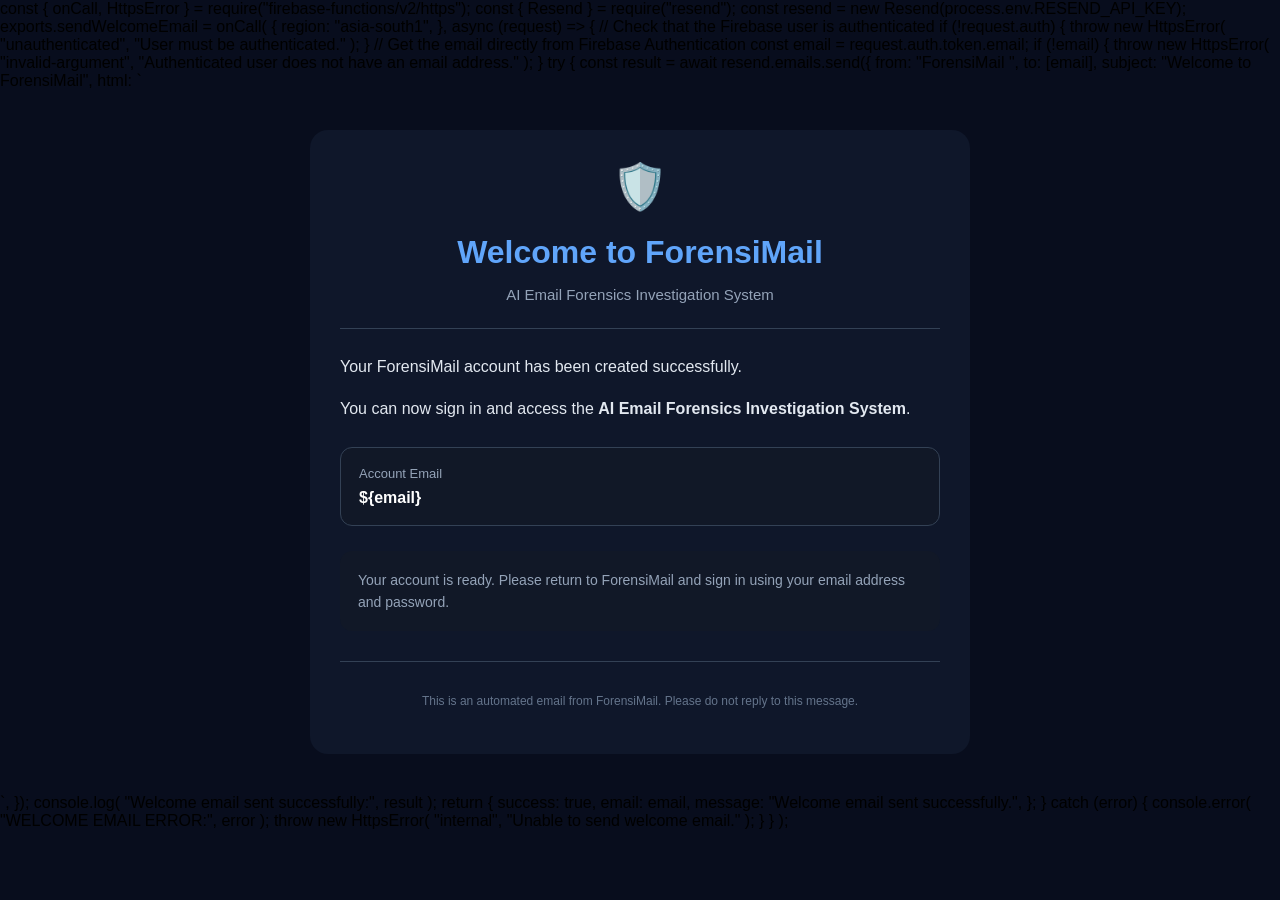
<file: frontend/index.html>
const { onCall, HttpsError } = require("firebase-functions/v2/https");
const { Resend } = require("resend");

const resend = new Resend(process.env.RESEND_API_KEY);

exports.sendWelcomeEmail = onCall(
  {
    region: "asia-south1",
  },
  async (request) => {

    // Check that the Firebase user is authenticated
    if (!request.auth) {
      throw new HttpsError(
        "unauthenticated",
        "User must be authenticated."
      );
    }

    // Get the email directly from Firebase Authentication
    const email = request.auth.token.email;

    if (!email) {
      throw new HttpsError(
        "invalid-argument",
        "Authenticated user does not have an email address."
      );
    }

    try {

      const result = await resend.emails.send({
        from: "ForensiMail <onboarding@resend.dev>",

        to: [email],

        subject: "Welcome to ForensiMail",

        html: `
<!DOCTYPE html>
<html>
<head>
    <meta charset="UTF-8">
    <title>Welcome to ForensiMail</title>
</head>

<body style="
    margin:0;
    padding:0;
    background:#080d1d;
    font-family:Arial,Helvetica,sans-serif;
">

    <div style="
        max-width:600px;
        margin:40px auto;
        padding:30px;
        background:#0f172a;
        border-radius:18px;
        color:#ffffff;
    ">

        <div style="
            text-align:center;
            font-size:45px;
            margin-bottom:15px;
        ">
            🛡️
        </div>

        <h1 style="
            text-align:center;
            color:#60a5fa;
            margin-bottom:10px;
        ">
            Welcome to ForensiMail
        </h1>

        <p style="
            text-align:center;
            color:#94a3b8;
            font-size:15px;
        ">
            AI Email Forensics Investigation System
        </p>

        <hr style="
            border:none;
            border-top:1px solid #334155;
            margin:25px 0;
        ">

        <p style="
            color:#e2e8f0;
            font-size:16px;
            line-height:1.6;
        ">
            Your ForensiMail account has been created successfully.
        </p>

        <p style="
            color:#e2e8f0;
            font-size:16px;
            line-height:1.6;
        ">
            You can now sign in and access the
            <strong>AI Email Forensics Investigation System</strong>.
        </p>

        <div style="
            margin-top:25px;
            padding:18px;
            background:#111827;
            border:1px solid #334155;
            border-radius:12px;
        ">

            <p style="
                margin:0 0 8px 0;
                color:#94a3b8;
                font-size:13px;
            ">
                Account Email
            </p>

            <p style="
                margin:0;
                color:#ffffff;
                font-size:16px;
                font-weight:bold;
            ">
                ${email}
            </p>

        </div>

        <div style="
            margin-top:25px;
            padding:18px;
            background:#111827;
            border-radius:12px;
        ">

            <p style="
                margin:0;
                color:#94a3b8;
                font-size:14px;
                line-height:1.6;
            ">
                Your account is ready. Please return to
                ForensiMail and sign in using your email
                address and password.
            </p>

        </div>

        <hr style="
            border:none;
            border-top:1px solid #334155;
            margin:30px 0;
        ">

        <p style="
            text-align:center;
            color:#64748b;
            font-size:12px;
            line-height:1.6;
        ">
            This is an automated email from ForensiMail.
            Please do not reply to this message.
        </p>

    </div>

</body>
</html>
        `,
      });

      console.log(
        "Welcome email sent successfully:",
        result
      );

      return {
        success: true,
        email: email,
        message: "Welcome email sent successfully.",
      };

    } catch (error) {

      console.error(
        "WELCOME EMAIL ERROR:",
        error
      );

      throw new HttpsError(
        "internal",
        "Unable to send welcome email."
      );
    }
  }
);
</file>
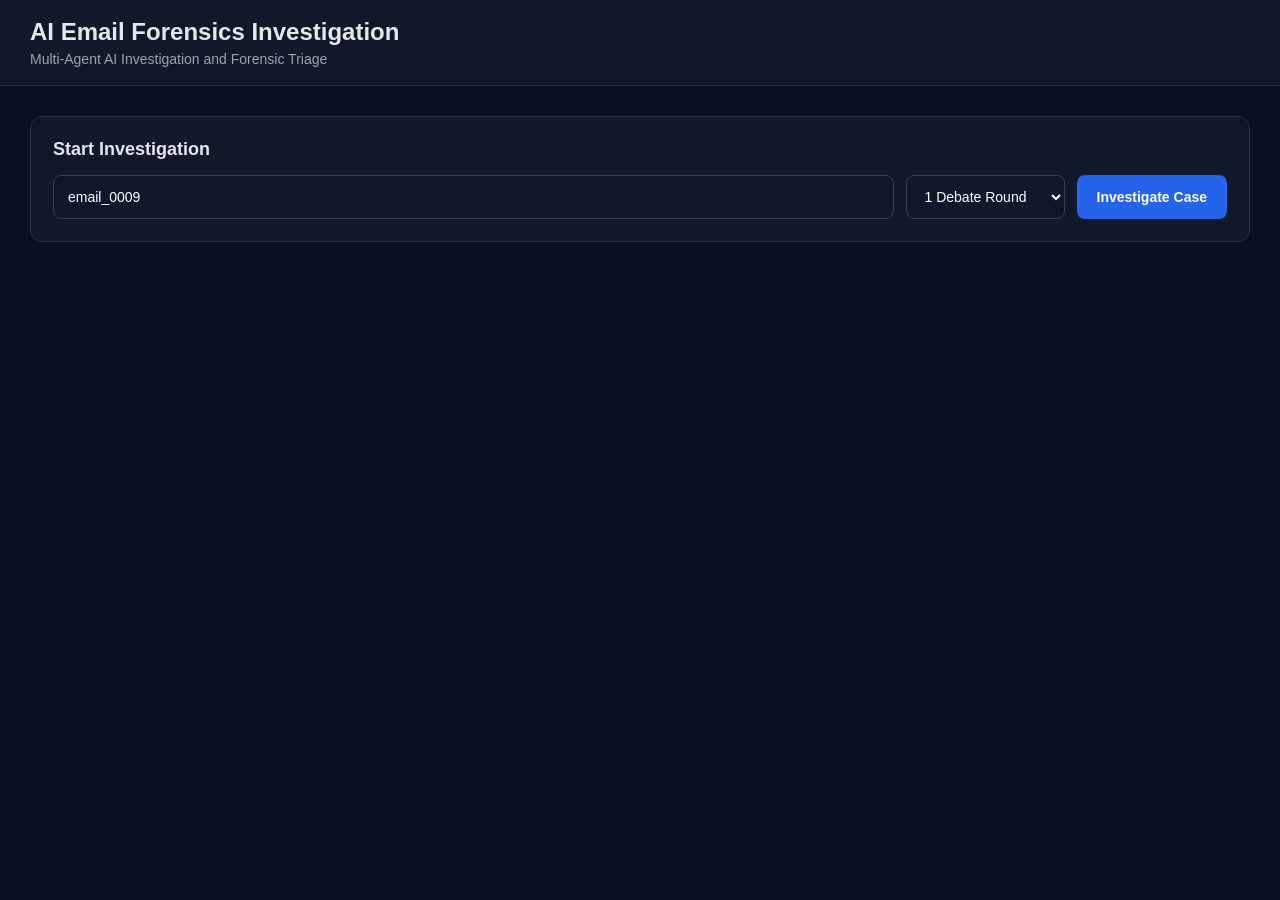
<file: frontend/pages/investigation.html>
<!DOCTYPE html>
<html lang="en">
<head>
    <meta charset="UTF-8">
    <meta name="viewport" content="width=device-width, initial-scale=1.0">

    <title>AI Email Forensics - Investigation</title>

    <style>
        * {
            box-sizing: border-box;
            margin: 0;
            padding: 0;
        }

        body {
            font-family: Arial, Helvetica, sans-serif;
            background: #0b1020;
            color: #e5e7eb;
            min-height: 100vh;
        }

        header {
            background: #111827;
            border-bottom: 1px solid #263043;
            padding: 18px 30px;
        }

        header h1 {
            font-size: 24px;
            margin-bottom: 5px;
        }

        header p {
            color: #9ca3af;
            font-size: 14px;
        }

        .container {
            max-width: 1400px;
            margin: 0 auto;
            padding: 30px;
        }

        .search-panel {
            background: #111827;
            border: 1px solid #263043;
            border-radius: 12px;
            padding: 22px;
            margin-bottom: 25px;
        }

        .search-panel h2 {
            margin-bottom: 15px;
            font-size: 18px;
        }

        .form-row {
            display: flex;
            gap: 12px;
            flex-wrap: wrap;
        }

        input,
        select {
            background: #0f172a;
            color: #fff;
            border: 1px solid #374151;
            border-radius: 8px;
            padding: 12px 14px;
            font-size: 14px;
            outline: none;
        }

        input {
            flex: 1;
            min-width: 250px;
        }

        input:focus,
        select:focus {
            border-color: #60a5fa;
        }

        button {
            background: #2563eb;
            color: white;
            border: none;
            border-radius: 8px;
            padding: 12px 20px;
            font-size: 14px;
            font-weight: 600;
            cursor: pointer;
        }

        button:hover {
            background: #1d4ed8;
        }

        button:disabled {
            opacity: 0.6;
            cursor: not-allowed;
        }

        .status {
            display: none;
            margin-top: 15px;
            padding: 12px;
            border-radius: 8px;
            font-size: 14px;
        }

        .status.loading {
            display: block;
            background: #172554;
            color: #bfdbfe;
        }

        .status.success {
            display: block;
            background: #052e16;
            color: #bbf7d0;
        }

        .status.error {
            display: block;
            background: #450a0a;
            color: #fecaca;
        }

        .results {
            display: none;
        }

        .results.visible {
            display: block;
        }

        .grid {
            display: grid;
            grid-template-columns: repeat(4, 1fr);
            gap: 15px;
            margin-bottom: 20px;
        }

        .card {
            background: #111827;
            border: 1px solid #263043;
            border-radius: 12px;
            padding: 20px;
        }

        .card h3 {
            color: #9ca3af;
            font-size: 13px;
            margin-bottom: 10px;
            text-transform: uppercase;
            letter-spacing: 0.5px;
        }

        .card .value {
            font-size: 24px;
            font-weight: 700;
        }

        .classification {
            color: #60a5fa;
        }

        .risk-low {
            color: #4ade80;
        }

        .risk-medium {
            color: #facc15;
        }

        .risk-high {
            color: #fb923c;
        }

        .risk-critical {
            color: #f87171;
        }

        .section {
            background: #111827;
            border: 1px solid #263043;
            border-radius: 12px;
            margin-bottom: 20px;
            overflow: hidden;
        }

        .section-header {
            padding: 18px 20px;
            border-bottom: 1px solid #263043;
            font-size: 17px;
            font-weight: 700;
        }

        .section-body {
            padding: 20px;
        }

        .info-grid {
            display: grid;
            grid-template-columns: repeat(2, 1fr);
            gap: 12px;
        }

        .info-item {
            background: #0f172a;
            border-radius: 8px;
            padding: 14px;
        }

        .info-label {
            color: #9ca3af;
            font-size: 12px;
            margin-bottom: 5px;
        }

        .info-value {
            color: #f3f4f6;
            word-break: break-word;
        }

        .agent-grid {
            display: grid;
            grid-template-columns: repeat(3, 1fr);
            gap: 15px;
        }

        .agent {
            background: #0f172a;
            border: 1px solid #263043;
            border-radius: 10px;
            padding: 18px;
        }

        .agent h4 {
            margin-bottom: 15px;
            color: #93c5fd;
        }

        .agent-row {
            display: flex;
            justify-content: space-between;
            gap: 10px;
            padding: 7px 0;
            border-bottom: 1px solid #1f2937;
            font-size: 13px;
        }

        .agent-row:last-child {
            border-bottom: none;
        }

        .agent-label {
            color: #9ca3af;
        }

        .agent-value {
            text-align: right;
        }

        .boolean-true {
            color: #4ade80;
        }

        .boolean-false {
            color: #9ca3af;
        }

        pre {
            background: #020617;
            border: 1px solid #1e293b;
            border-radius: 8px;
            padding: 15px;
            overflow-x: auto;
            color: #cbd5e1;
            font-size: 12px;
            line-height: 1.5;
        }

        .spinner {
            display: inline-block;
            width: 14px;
            height: 14px;
            border: 2px solid #93c5fd;
            border-top-color: transparent;
            border-radius: 50%;
            animation: spin 0.8s linear infinite;
            vertical-align: middle;
            margin-right: 8px;
        }

        @keyframes spin {
            to {
                transform: rotate(360deg);
            }
        }

        @media (max-width: 1000px) {
            .grid {
                grid-template-columns: repeat(2, 1fr);
            }

            .agent-grid {
                grid-template-columns: 1fr;
            }
        }

        @media (max-width: 650px) {
            .container {
                padding: 15px;
            }

            .grid,
            .info-grid {
                grid-template-columns: 1fr;
            }

            .form-row {
                flex-direction: column;
            }

            input,
            select,
            button {
                width: 100%;
            }
        }
    </style>
</head>

<body>

<header>
    <h1>AI Email Forensics Investigation</h1>
    <p>Multi-Agent AI Investigation and Forensic Triage</p>
</header>

<main class="container">

    <!-- =====================================================
         SEARCH / INVESTIGATION
         ===================================================== -->

    <section class="search-panel">

        <h2>Start Investigation</h2>

        <div class="form-row">

            <input
                type="text"
                id="caseId"
                placeholder="Enter Case ID"
                value="email_0009"
            >

            <select id="rounds">
                <option value="1">1 Debate Round</option>
                <option value="2">2 Debate Rounds</option>
            </select>

            <button id="investigateBtn" onclick="investigateCase()">
                Investigate Case
            </button>

        </div>

        <div id="status" class="status"></div>

    </section>


    <!-- =====================================================
         RESULTS
         ===================================================== -->

    <section id="results" class="results">

        <!-- FINAL TRIAGE -->

        <div class="grid">

            <div class="card">
                <h3>Classification</h3>
                <div id="classification" class="value classification">
                    -
                </div>
            </div>

            <div class="card">
                <h3>Confidence</h3>
                <div id="confidence" class="value">
                    -
                </div>
            </div>

            <div class="card">
                <h3>Risk Level</h3>
                <div id="riskLevel" class="value">
                    -
                </div>
            </div>

            <div class="card">
                <h3>Status</h3>
                <div id="investigationStatus" class="value">
                    -
                </div>
            </div>

        </div>


        <!-- CASE INFORMATION -->

        <section class="section">

            <div class="section-header">
                Case Information
            </div>

            <div class="section-body">

                <div class="info-grid">

                    <div class="info-item">
                        <div class="info-label">Case ID</div>
                        <div id="caseIdResult" class="info-value">-</div>
                    </div>

                    <div class="info-item">
                        <div class="info-label">Filename</div>
                        <div id="filename" class="info-value">-</div>
                    </div>

                    <div class="info-item">
                        <div class="info-label">MD5 Hash</div>
                        <div id="md5Hash" class="info-value">-</div>
                    </div>

                    <div class="info-item">
                        <div class="info-label">Evidence File</div>
                        <div id="evidenceFile" class="info-value">-</div>
                    </div>

                </div>

            </div>

        </section>


        <!-- AGENTS -->

        <section class="section">

            <div class="section-header">
                Multi-Agent Investigation
            </div>

            <div class="section-body">

                <div class="agent-grid">

                    <div class="agent">

                        <h4>⚖ Prosecutor</h4>

                        <div class="agent-row">
                            <span class="agent-label">Classification</span>
                            <span id="prosecutorClassification" class="agent-value">-</span>
                        </div>

                        <div class="agent-row">
                            <span class="agent-label">Confidence</span>
                            <span id="prosecutorConfidence" class="agent-value">-</span>
                        </div>

                        <div class="agent-row">
                            <span class="agent-label">Risk</span>
                            <span id="prosecutorRisk" class="agent-value">-</span>
                        </div>

                    </div>


                    <div class="agent">

                        <h4>🛡 Defender</h4>

                        <div class="agent-row">
                            <span class="agent-label">Classification</span>
                            <span id="defenderClassification" class="agent-value">-</span>
                        </div>

                        <div class="agent-row">
                            <span class="agent-label">Confidence</span>
                            <span id="defenderConfidence" class="agent-value">-</span>
                        </div>

                        <div class="agent-row">
                            <span class="agent-label">Risk</span>
                            <span id="defenderRisk" class="agent-value">-</span>
                        </div>

                    </div>


                    <div class="agent">

                        <h4>👨‍⚖ Judge</h4>

                        <div class="agent-row">
                            <span class="agent-label">Classification</span>
                            <span id="judgeClassification" class="agent-value">-</span>
                        </div>

                        <div class="agent-row">
                            <span class="agent-label">Confidence</span>
                            <span id="judgeConfidence" class="agent-value">-</span>
                        </div>

                        <div class="agent-row">
                            <span class="agent-label">Risk</span>
                            <span id="judgeRisk" class="agent-value">-</span>
                        </div>

                    </div>

                </div>

            </div>

        </section>


        <!-- SECURITY -->

        <section class="section">

            <div class="section-header">
                Isolation & Security
            </div>

            <div class="section-body">

                <div class="info-grid">

                    <div class="info-item">
                        <div class="info-label">Evidence Mode</div>
                        <div id="evidenceMode" class="info-value">-</div>
                    </div>

                    <div class="info-item">
                        <div class="info-label">Data Classification</div>
                        <div id="dataClassification" class="info-value">-</div>
                    </div>

                    <div class="info-item">
                        <div class="info-label">Isolation Status</div>
                        <div id="isolationStatus" class="info-value">-</div>
                    </div>

                    <div class="info-item">
                        <div class="info-label">Analysis Mode</div>
                        <div id="analysisMode" class="info-value">-</div>
                    </div>

                    <div class="info-item">
                        <div class="info-label">Tool Execution</div>
                        <div id="toolExecution" class="info-value">-</div>
                    </div>

                    <div class="info-item">
                        <div class="info-label">Injection Findings</div>
                        <div id="injectionFindings" class="info-value">-</div>
                    </div>

                </div>

            </div>

        </section>


        <!-- DETERMINISTIC EVIDENCE -->

        <section class="section">

            <div class="section-header">
                Deterministic Evidence
            </div>

            <div class="section-body">

                <div class="grid">

                    <div class="card">
                        <h3>Score</h3>
                        <div id="detScore" class="value">-</div>
                    </div>

                    <div class="card">
                        <h3>Strength</h3>
                        <div id="detStrength" class="value">-</div>
                    </div>

                    <div class="card">
                        <h3>URLs</h3>
                        <div id="urlCount" class="value">-</div>
                    </div>

                    <div class="card">
                        <h3>Suspicious URLs</h3>
                        <div id="suspiciousUrls" class="value">-</div>
                    </div>

                </div>

                <div class="info-grid">

                    <div class="info-item">
                        <div class="info-label">External Hops</div>
                        <div id="externalHops" class="info-value">-</div>
                    </div>

                    <div class="info-item">
                        <div class="info-label">Indicator Count</div>
                        <div id="indicatorCount" class="info-value">-</div>
                    </div>

                    <div class="info-item">
                        <div class="info-label">SPF</div>
                        <div id="spf" class="info-value">-</div>
                    </div>

                    <div class="info-item">
                        <div class="info-label">DKIM</div>
                        <div id="dkim" class="info-value">-</div>
                    </div>

                    <div class="info-item">
                        <div class="info-label">DMARC</div>
                        <div id="dmarc" class="info-value">-</div>
                    </div>

                    <div class="info-item">
                        <div class="info-label">Forensic Flags</div>
                        <div id="forensicFlags" class="info-value">-</div>
                    </div>

                </div>

            </div>

        </section>


        <!-- RAW RESULT -->

        <section class="section">

            <div class="section-header">
                Investigation Response
            </div>

            <div class="section-body">

                <pre id="rawResponse"></pre>

            </div>

        </section>

    </section>

</main>


<script>

const API_BASE_URL = "http://127.0.0.1:8000";


function setStatus(message, type) {

    const status = document.getElementById("status");

    status.className = "status " + type;

    status.innerHTML = message;
}


function setText(id, value) {

    const element = document.getElementById(id);

    if (!element) {
        return;
    }

    element.textContent =
        value === undefined ||
        value === null ||
        value === ""
            ? "-"
            : value;
}


function formatConfidence(value) {

    if (value === undefined || value === null) {
        return "-";
    }

    const number = Number(value);

    if (Number.isNaN(number)) {
        return value;
    }

    return (number * 100).toFixed(1) + "%";
}


function applyRiskClass(elementId, risk) {

    const element = document.getElementById(elementId);

    if (!element) {
        return;
    }

    element.classList.remove(
        "risk-low",
        "risk-medium",
        "risk-high",
        "risk-critical"
    );

    if (!risk) {
        return;
    }

    const normalized = String(risk).toLowerCase();

    if (normalized === "low") {
        element.classList.add("risk-low");
    } else if (normalized === "medium") {
        element.classList.add("risk-medium");
    } else if (normalized === "high") {
        element.classList.add("risk-high");
    } else if (normalized === "critical") {
        element.classList.add("risk-critical");
    }
}


function getAgentData(investigation, agentName) {

    const possibleContainers = [
        investigation,
        investigation?.agents,
        investigation?.debate,
        investigation?.debate_result
    ];

    for (const container of possibleContainers) {

        if (!container || typeof container !== "object") {
            continue;
        }

        const value =
            container[agentName] ||
            container[agentName.toLowerCase()] ||
            container[agentName.charAt(0).toUpperCase() + agentName.slice(1)];

        if (value && typeof value === "object") {
            return value;
        }
    }

    return {};
}


async function investigateCase() {

    const caseId =
        document.getElementById("caseId").value.trim();

    const rounds =
        document.getElementById("rounds").value;

    const button =
        document.getElementById("investigateBtn");

    const results =
        document.getElementById("results");

    if (!caseId) {

        setStatus(
            "Please enter a case ID.",
            "error"
        );

        return;
    }


    button.disabled = true;

    results.classList.remove("visible");


    setStatus(
        '<span class="spinner"></span>Running forensic investigation. Please wait...',
        "loading"
    );


    try {

        const url =
            `${API_BASE_URL}/cases/${encodeURIComponent(caseId)}/investigate?rounds=${rounds}`;


        const response =
            await fetch(url, {
                method: "POST",
                headers: {
                    "Accept": "application/json"
                }
            });


        const data =
            await response.json();


        if (!response.ok) {

            const message =
                data?.detail ||
                "Investigation request failed.";

            throw new Error(message);
        }


        renderResults(data);

        setStatus(
            "Investigation completed successfully.",
            "success"
        );

        results.classList.add("visible");

    } catch (error) {

        console.error(error);

        setStatus(
            "Investigation failed: " +
            error.message,
            "error"
        );

    } finally {

        button.disabled = false;
    }
}


function renderResults(data) {

    const caseData =
        data?.case || {};

    const investigation =
        data?.investigation || {};

    const finalTriage =
        investigation?.final_triage ||
        investigation?.finalTriage ||
        investigation?.triage ||
        investigation?.final ||
        {};


    // ========================================================
    // FINAL TRIAGE
    // ========================================================

    const classification =
        finalTriage.classification ||
        investigation.classification ||
        "-";

    const confidence =
        finalTriage.confidence ??
        investigation.confidence;

    const risk =
        finalTriage.risk_level ||
        finalTriage.risk ||
        investigation.risk_level ||
        investigation.risk ||
        "-";


    setText(
        "classification",
        classification
    );

    setText(
        "confidence",
        formatConfidence(confidence)
    );

    setText(
        "riskLevel",
        risk
    );

    setText(
        "investigationStatus",
        data.status || "completed"
    );

    applyRiskClass(
        "riskLevel",
        risk
    );


    // ========================================================
    // CASE
    // ========================================================

    setText(
        "caseIdResult",
        caseData.case_id
    );

    setText(
        "filename",
        caseData.filename
    );

    setText(
        "md5Hash",
        caseData.md5_hash
    );

    setText(
        "evidenceFile",
        caseData.evidence_file
    );


    // ========================================================
    // AGENTS
    // ========================================================

    const prosecutor =
        getAgentData(
            investigation,
            "prosecutor"
        );

    const defender =
        getAgentData(
            investigation,
            "defender"
        );

    const judge =
        getAgentData(
            investigation,
            "judge"
        );


    setText(
        "prosecutorClassification",
        prosecutor.classification
    );

    setText(
        "prosecutorConfidence",
        formatConfidence(
            prosecutor.confidence
        )
    );

    setText(
        "prosecutorRisk",
        prosecutor.risk_level ||
        prosecutor.risk
    );


    setText(
        "defenderClassification",
        defender.classification
    );

    setText(
        "defenderConfidence",
        formatConfidence(
            defender.confidence
        )
    );

    setText(
        "defenderRisk",
        defender.risk_level ||
        defender.risk
    );


    setText(
        "judgeClassification",
        judge.classification
    );

    setText(
        "judgeConfidence",
        formatConfidence(
            judge.confidence
        )
    );

    setText(
        "judgeRisk",
        judge.risk_level ||
        judge.risk
    );


    // ========================================================
    // SECURITY
    // ========================================================

    const security =
        investigation?.security ||
        {};

    setText(
        "evidenceMode",
        security.evidence_mode
    );

    setText(
        "dataClassification",
        security.data_classification
    );

    setText(
        "isolationStatus",
        security.isolation_status
    );

    setText(
        "analysisMode",
        security.analysis_mode
    );

    setText(
        "toolExecution",
        security.tool_execution === undefined
            ? "-"
            : String(security.tool_execution)
    );

    const findings =
        security.injection_findings;

    setText(
        "injectionFindings",
        Array.isArray(findings)
            ? findings.length
            : findings
    );


    // ========================================================
    // DETERMINISTIC EVIDENCE
    // ========================================================

    const deterministic =
        investigation?.deterministic_evidence ||
        investigation?.deterministicEvidence ||
        {};

    setText(
        "detScore",
        deterministic.score
    );

    setText(
        "detStrength",
        deterministic.strength
    );

    setText(
        "urlCount",
        deterministic.url_count
    );

    setText(
        "suspiciousUrls",
        deterministic.suspicious_url_count
    );

    setText(
        "externalHops",
        deterministic.external_hops
    );

    setText(
        "indicatorCount",
        deterministic.indicator_count
    );


    const authentication =
        deterministic.observed_authentication ||
        {};

    setText(
        "spf",
        authentication.spf
    );

    setText(
        "dkim",
        authentication.dkim
    );

    setText(
        "dmarc",
        authentication.dmarc
    );


    const flags =
        deterministic.forensic_flags;

    setText(
        "forensicFlags",
        Array.isArray(flags)
            ? (
                flags.length
                    ? flags.join(", ")
                    : "None"
            )
            : flags
    );


    // ========================================================
    // RAW RESPONSE
    // ========================================================

    document.getElementById(
        "rawResponse"
    ).textContent =
        JSON.stringify(
            data,
            null,
            2
        );
}


// ============================================================
// ENTER KEY SUPPORT
// ============================================================

document
    .getElementById("caseId")
    .addEventListener("keydown", function(event) {

        if (event.key === "Enter") {
            investigateCase();
        }

    });

</script>

</body>
</html>
</file>
